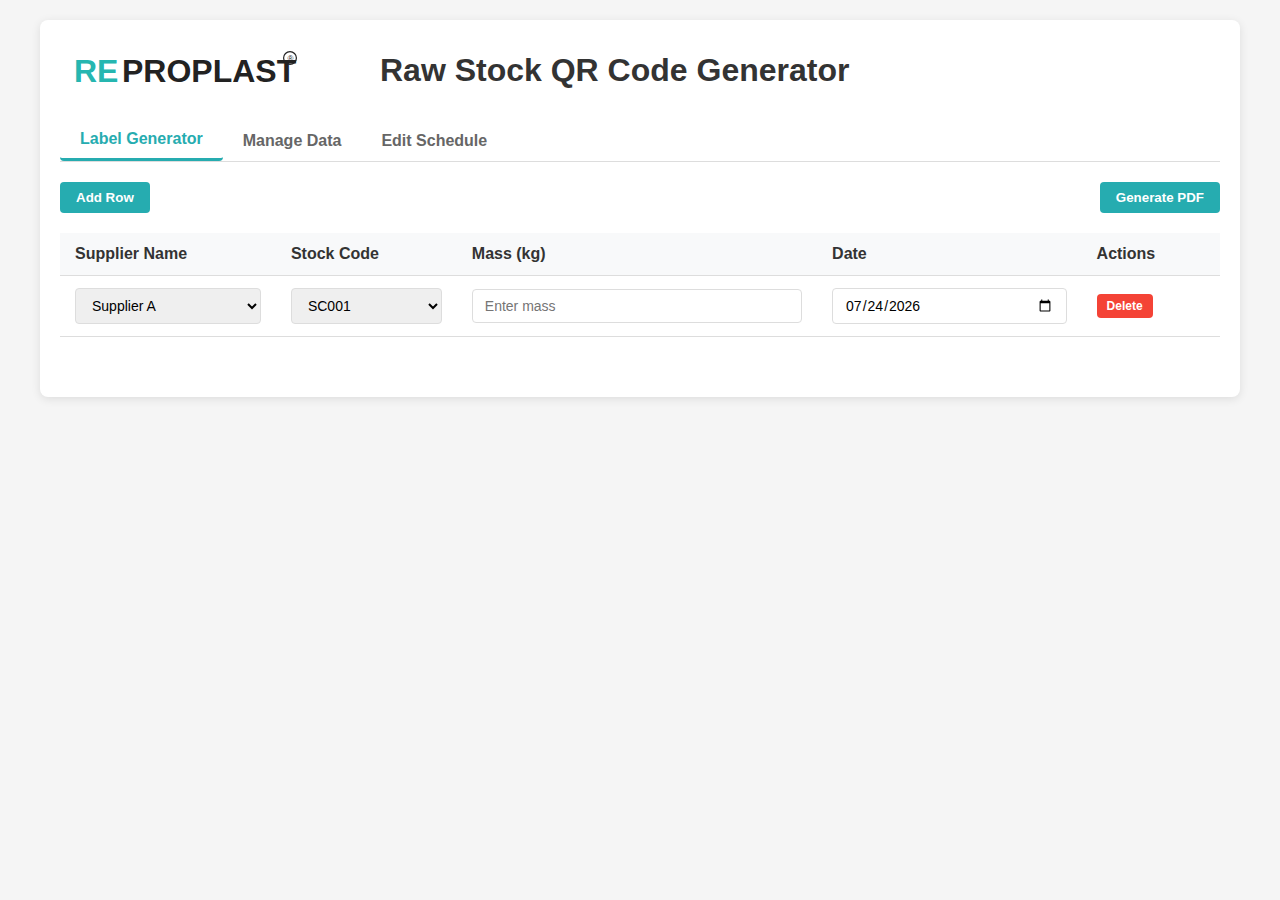
<file: Raw Stock QR Code Generator.html>
<!DOCTYPE html>
<html lang="en">
<head>
    <meta charset="UTF-8">
    <meta name="viewport" content="width=device-width, initial-scale=1.0">
    <title>QR Code Label Generator</title>
    <link rel="stylesheet" href="styles.css">
    <!-- Include QR code library -->
    <script src="https://cdn.jsdelivr.net/npm/qrcode-generator@1.4.4/qrcode.min.js"></script>
    <!-- Include PDF generation library -->
    <script src="https://cdnjs.cloudflare.com/ajax/libs/jspdf/2.5.1/jspdf.umd.min.js"></script>
    <script src="https://cdnjs.cloudflare.com/ajax/libs/html2canvas/1.4.1/html2canvas.min.js"></script>
    <!-- Include Excel generation library -->
    <script src="https://cdn.sheetjs.com/xlsx-0.19.3/package/dist/xlsx.full.min.js"></script>
    <!-- Include UUID generation library -->
    <script src="https://cdn.jsdelivr.net/npm/uuid@8.3.2/dist/umd/uuid.min.js"></script>
    <!-- Include base.js for GitHub Pages path handling -->
    <script src="base.js"></script>
    <!-- Web App Manifest -->
    <link rel="manifest" href="manifest.json">
    <!-- Service Worker Registration -->
    <script>
        if ('serviceWorker' in navigator) {
            window.addEventListener('load', function() {
                navigator.serviceWorker.register('service-worker.js')
                    .then(function(registration) {
                        console.log('Service Worker registered with scope:', registration.scope);
                    })
                    .catch(function(error) {
                        console.error('Service Worker registration failed:', error);
                    });
            });
        }
    </script>
</head>
<body>
    <div class="container">
        <div class="header">
            <img src="reproplast-logo.svg" alt="Reproplast Logo" class="company-logo">
            <h1>Raw Stock QR Code Generator</h1>
        </div>
        
        <div class="tabs">
            <button class="tab-btn active" onclick="openTab('labelGenerator')">Label Generator</button>
            <button class="tab-btn" onclick="openTab('manageData')">Manage Data</button>
            <button class="tab-btn" onclick="openTab('editExcel')">Edit Schedule</button>
        </div>

        <!-- Label Generator Tab -->
        <div id="labelGenerator" class="tab-content active">
            <div class="control-panel">
                <button id="addRowBtn">Add Row</button>
                <button id="generatePdfBtn">Generate PDF</button>
            </div>

            <div class="table-container">
                <table id="labelTable">
                    <thead>
                        <tr>
                            <th>Supplier Name</th>
                            <th>Stock Code</th>
                            <th>Mass (kg)</th>
                            <th>Date</th>
                            <th>Actions</th>
                        </tr>
                    </thead>
                    <tbody id="labelTableBody">
                        <!-- Rows will be added here dynamically -->
                    </tbody>
                </table>
            </div>

            <!-- Preview section removed as requested -->
        </div>

        <!-- Manage Data Tab -->
        <div id="manageData" class="tab-content">
            <div class="data-management">
                <div class="data-section">
                    <h2>Manage Suppliers</h2>
                    <div class="input-group">
                        <input type="text" id="newSupplierInput" placeholder="Enter supplier name">
                        <button id="addSupplierBtn">Add</button>
                    </div>
                    <div class="list-container">
                        <ul id="supplierList" class="data-list">
                            <!-- Suppliers will be added here -->
                        </ul>
                    </div>
                </div>

                <div class="data-section">
                    <h2>Manage Stock Codes</h2>
                    <div class="input-group">
                        <input type="text" id="newStockCodeInput" placeholder="Enter stock code">
                        <button id="addStockCodeBtn">Add</button>
                    </div>
                    <div class="list-container">
                        <ul id="stockCodeList" class="data-list">
                            <!-- Stock codes will be added here -->
                        </ul>
                    </div>
                </div>
            </div>
        </div>

        <!-- Edit Excel Tab -->
        <div id="editExcel" class="tab-content">
            <div class="excel-editor">
                <div class="control-panel">
                    <button id="loadExcelBtn">Load Schedule Data</button>
                    <button id="saveExcelBtn">Save Changes</button>
                    <button id="addExcelRowBtn">Add Row</button>
                </div>
                <div class="table-container">
                    <table id="excelTable">
                        <thead>
                            <tr>
                                <th>Supplier</th>
                                <th>Stock Code</th>
                                <th>Mass (kg)</th>
                                <th>Date</th>
                                <th>Timestamp</th>
                                <th>Actions</th>
                            </tr>
                        </thead>
                        <tbody id="excelTableBody">
                            <!-- Excel data rows will be added here dynamically -->
                        </tbody>
                    </table>
                </div>
            </div>
        </div>
    </div>

    <!-- Template for the label -->
    <div id="labelTemplate" class="label-template">
        <div class="label-content">
            <div class="qr-code"></div>
            <div class="label-info">
                <div class="info-row"><span class="info-label">Supplier:</span> <span class="supplier-value"></span></div>
                <div class="info-row"><span class="info-label">Stock Code:</span> <span class="stock-code-value"></span></div>
                <div class="info-row"><span class="info-label">Mass:</span> <span class="mass-value"></span> kg</div>
                <div class="info-row"><span class="info-label">Date:</span> <span class="date-value"></span></div>
                <div class="info-row"><span class="info-label">Type:</span> <span class="type-value">Raw</span></div>
            </div>
        </div>
    </div>

    <script src="script.js"></script>
</body>
</html>
</file>
<file: styles.css>
/* General Styles */
* {
    box-sizing: border-box;
    margin: 0;
    padding: 0;
    font-family: Arial, sans-serif;
}

body {
    background-color: #f5f5f5;
    padding: 20px;
}

.container {
    max-width: 1200px;
    margin: 0 auto;
    background-color: white;
    border-radius: 8px;
    box-shadow: 0 2px 10px rgba(0, 0, 0, 0.1);
    padding: 20px;
}

/* Header Styles */
.header {
    display: flex;
    align-items: center;
    margin-bottom: 20px;
}

.company-logo {
    height: 60px;
    width: 300px;
    object-fit: contain;
    object-position: left;
    background-color: white;
    margin-right: 20px;
    border: 1px solid white;
    border-radius: 4px;
    padding: 5px;
}

.header h1 {
    margin: 0;
    color: #333;
}

h1 {
    margin-bottom: 30px;
    color: #333;
}

/* Tabs */
.tabs {
    display: flex;
    margin-bottom: 20px;
    border-bottom: 1px solid #ddd;
}

.tab-btn {
    padding: 10px 20px;
    background: none;
    border: none;
    cursor: pointer;
    font-size: 16px;
    font-weight: bold;
    color: #666;
    transition: all 0.3s ease;
}

.tab-btn.active {
    color: #26ACB0;
    border-bottom: 3px solid #26ACB0;
}

.tab-content {
    display: none;
}

.tab-content.active {
    display: block;
}

/* Control Panel */
.control-panel {
    display: flex;
    justify-content: space-between;
    margin-bottom: 20px;
}

button {
    padding: 8px 16px;
    background-color: #26ACB0;
    color: white;
    border: none;
    border-radius: 4px;
    cursor: pointer;
    font-weight: bold;
    transition: background-color 0.3s ease;
}

button:hover {
    background-color: #26ACB0;
}

/* Table Styles */
.table-container {
    overflow-x: auto;
    margin-bottom: 20px;
}

table {
    width: 100%;
    border-collapse: collapse;
    margin-bottom: 20px;
}

th, td {
    padding: 12px 15px;
    text-align: left;
    border-bottom: 1px solid #ddd;
}

th {
    background-color: #f8f9fa;
    font-weight: bold;
    color: #333;
}

tr:hover {
    background-color: #f5f5f5;
}

/* Form Controls */
select, input {
    width: 100%;
    padding: 8px 12px;
    border: 1px solid #ddd;
    border-radius: 4px;
    font-size: 14px;
}

.action-btn {
    padding: 5px 10px;
    margin-right: 5px;
    font-size: 12px;
}

.delete-btn {
    background-color: #f44336;
}

.delete-btn:hover {
    background-color: #d32f2f;
}

/* Preview Section Removed */

/* Label Template - Sized to 100mm x 75mm */
.label-template {
    display: none; /* Hidden by default */
}

.label {
    width: 100mm;
    height: 75mm;
    border: 1px solid #ddd;
    padding: 8px; /* Reduced padding to give more space for content */
    background-color: white;
    box-shadow: 0 1px 3px rgba(0, 0, 0, 0.1);
    page-break-inside: avoid;
    display: flex;
    flex-direction: column;
    margin-bottom: 20px;
}

.label-content {
    display: flex;
    height: 100%;
}

.qr-code {
    flex: 0 0 auto;
    width: 55mm; /* Slightly reduced to give more space for text */
    height: 55mm;
    display: flex;
    justify-content: center;
    align-items: center;
    margin: 5px; /* Add margin around QR code */
}

.qr-code img {
    max-width: 100%;
    max-height: 100%;
}

.label-info {
    flex: 1;
    padding-left: 10px;
    display: flex;
    flex-direction: column;
    justify-content: center;
    margin-right: 5px; /* Add right margin to prevent text from being cut off */
}

.info-row {
    margin-bottom: 8px;
    font-size: 14px;
    white-space: normal; /* Allow text to wrap to multiple lines */
    overflow: visible; /* Show all content */
    max-width: 95%; /* Reduce width to prevent text from being cut off */
    line-height: 1.3; /* Add some line spacing for readability */
}

.info-label {
    font-weight: bold;
}

/* Data Management Styles */
.data-management {
    display: flex;
    gap: 30px;
}

.data-section {
    flex: 1;
    background-color: #f8f9fa;
    border-radius: 8px;
    padding: 15px;
}

.input-group {
    display: flex;
    margin-bottom: 15px;
}

.input-group input {
    flex: 1;
    margin-right: 10px;
}

.data-list {
    list-style-type: none;
    max-height: 300px;
    overflow-y: auto;
    border: 1px solid #ddd;
    border-radius: 4px;
    background-color: white;
}

.data-list li {
    padding: 8px 12px;
    border-bottom: 1px solid #eee;
    display: flex;
    justify-content: space-between;
    align-items: center;
}

.data-list li:last-child {
    border-bottom: none;
}

.data-list .delete-item {
    color: #f44336;
    cursor: pointer;
    font-weight: bold;
}

/* For PDF generation - ensure proper sizing */
@media print {
    .label {
        width: 100mm;
        height: 75mm;
        margin: 0;
        page-break-after: always;
    }
}
</file>
